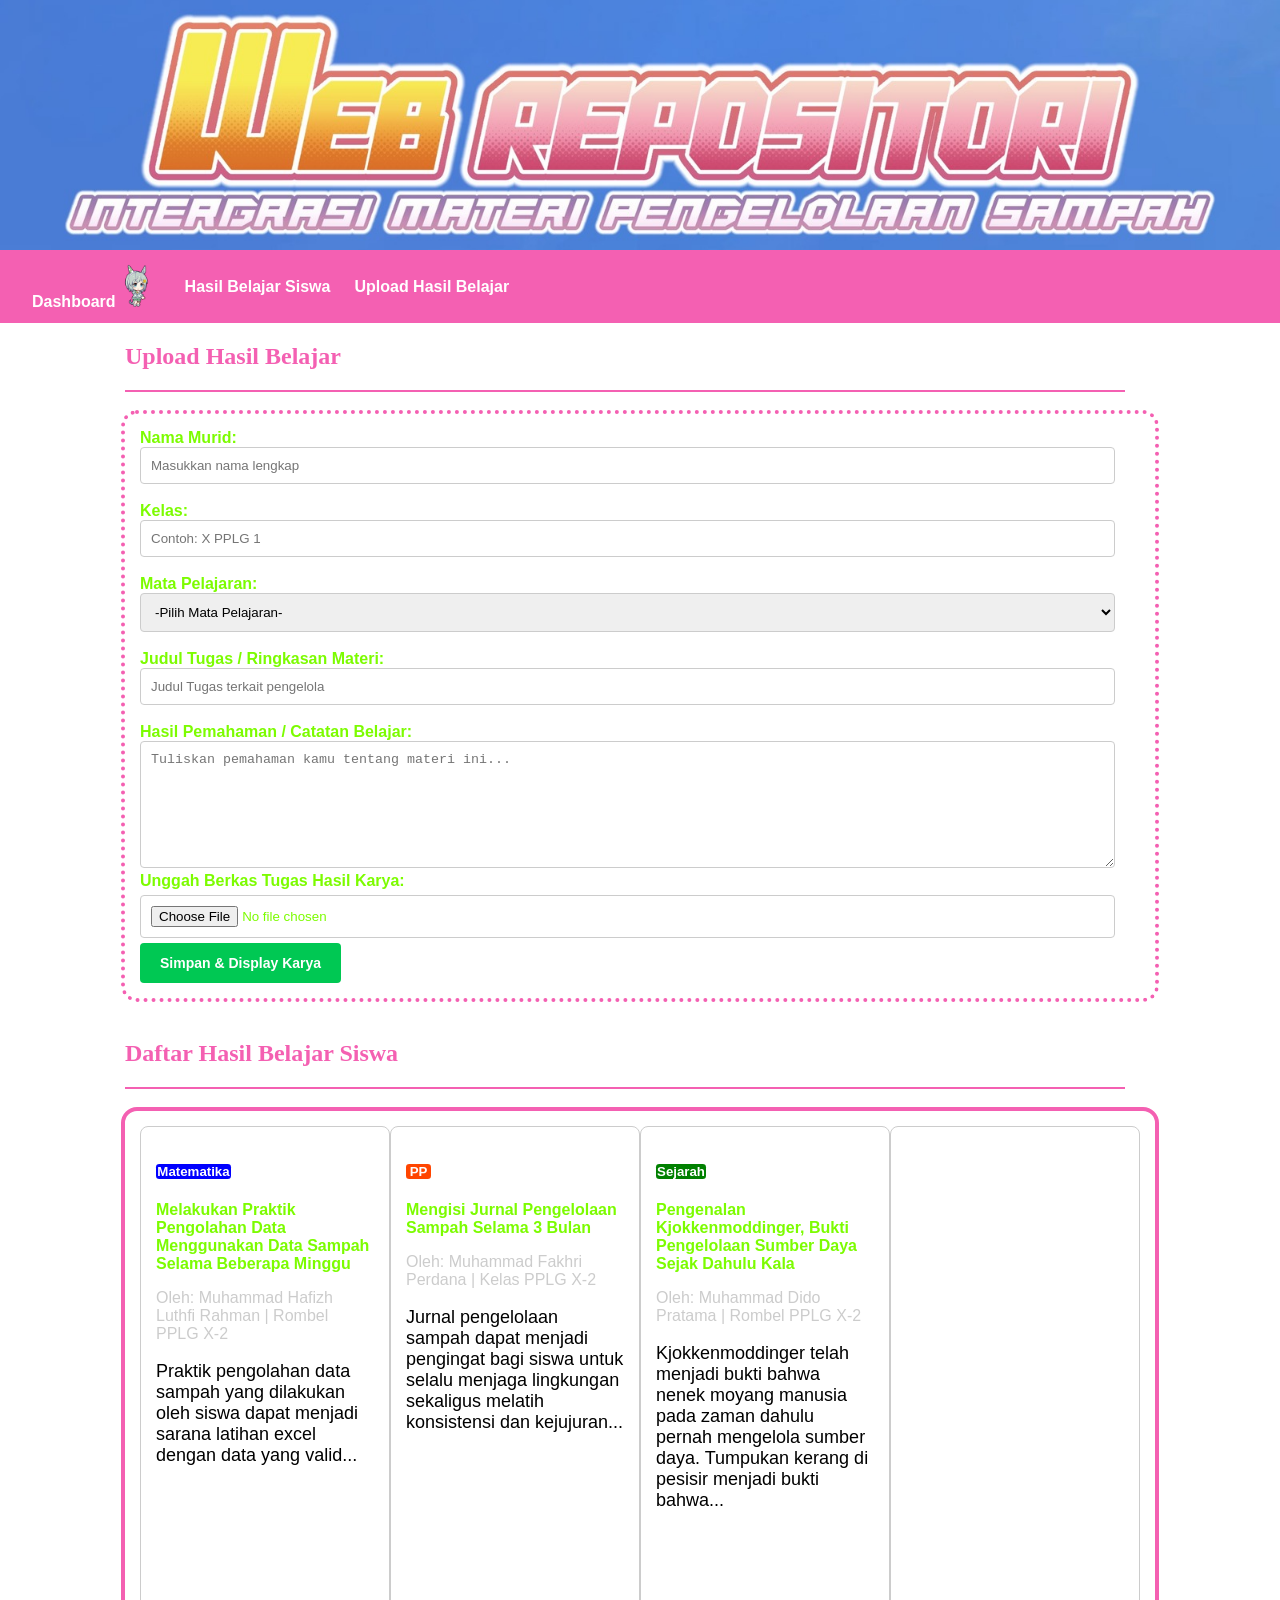
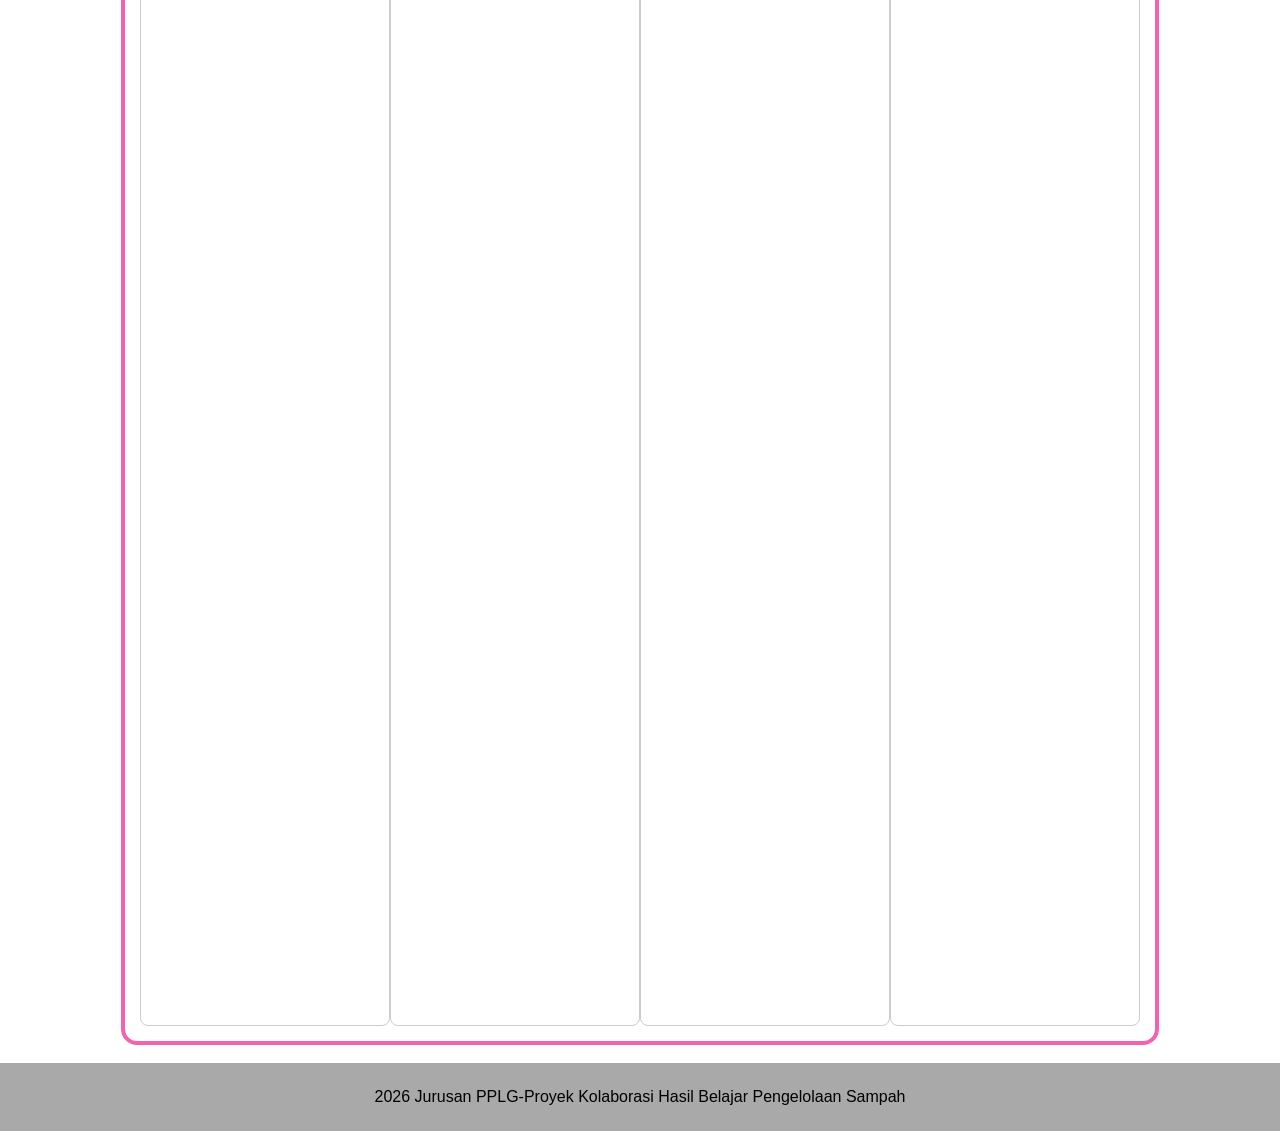
<file: Kelompok 7-Muhammad Dido Pratama, Muhammad Fakhri Perdana, Muhammad Hafizh Luthfi Rahman/HTML/index.html>
<!DOCTYPE html>
<html lang="en">
<head>
    <meta charset="UTF-8">
    <meta name="viewport" content="width=device-width, initial-scale=1.0">
    <title>Document</title>
    <link rel="stylesheet" href="../styling/style.css">
</head>
<body>
    
    <header>
        
    </header>
    <main>
        <nav class="navigation">
            <div>
                <ul>
                    <li><a href="dash.html" target="_blank" rel="noopener noreferrer" id="dashboard">Dashboard</a><img src="../Images/Icons/seiunsky1.png" class="char"></li>
                    <li><a href="#hasilBelajar">Hasil Belajar Siswa</a></li>
                    <li><a href="#upload">Upload Hasil Belajar</a></li>
                </ul>
            </div>
        </nav>

        <nav class="subjudul" id="upload">
            <h2>Upload Hasil Belajar</h2>
        </nav> 
        <br>
        <section class="box">
            Nama Murid: <br>
            <input class="inp" type="text" id="name" required minlength="3" placeholder="Masukkan nama lengkap"> <br><br>
            Kelas: <br>
            <input class="inp" type="text" id="class" placeholder="Contoh: X PPLG 1"> <br><br>
            Mata Pelajaran: <br>
            <select name="mapel" class="inp" id="mapel">
                <option value="Mapel">-Pilih Mata Pelajaran-</option>
                <option value="PP">PP</option>
                <option value="PABP">PABP</option>
                <option value="B. Inggris">B. Inggris</option>
                <option value="B. Indonesia">B. Indonesia</option>
                <option value="PIPAS">PIPAS</option>
            </select> <br><br>
            Judul Tugas / Ringkasan Materi: <br> <input type="text" class="inp" id="title" placeholder="Judul Tugas terkait pengelola"> <br> <br>
            <label for="catat">Hasil Pemahaman / Catatan Belajar: <br> </label><textarea name="catat" class="inp" id="catat" cols="130" rows="7" placeholder="Tuliskan pemahaman kamu tentang materi ini..."></textarea><br>
            Unggah Berkas Tugas Hasil Karya: <br>
            <section class="choose">
                <input type="file" name="Choose File" id="file"><br>
            </section>
            <input type="submit" value="Simpan & Display Karya" id="sub">
        </section>
        <br>

        

        <nav class="subjudul" id="hasilBelajar">
            <h2>Daftar Hasil Belajar Siswa</h2>
        </nav>
        <br>
        <section class="box2">
            <section class="boxin">
            <h5 class="subJ" id="MTK">Matematika</h5>
            <p><b>Melakukan Praktik Pengolahan Data Menggunakan Data Sampah Selama Beberapa Minggu</b></p>
            <p class="nama">Oleh: Muhammad Hafizh Luthfi Rahman | Rombel PPLG X-2</p>
            <p class="isi">Praktik pengolahan data sampah yang dilakukan oleh siswa dapat menjadi sarana latihan excel dengan data yang valid...</p>
            </section>
            <br>
            <section class="boxin">
                <h5 class="subJ" id="PP">PP</h5>
                <p><b>Mengisi Jurnal Pengelolaan Sampah Selama 3 Bulan</b></p>
                <p class="nama">Oleh: Muhammad Fakhri Perdana | Kelas PPLG X-2</p>
                <p class="isi">Jurnal pengelolaan sampah dapat menjadi pengingat bagi siswa untuk selalu menjaga lingkungan sekaligus melatih konsistensi dan kejujuran...</p>
            </section>
            <br>
            <section class="boxin">
                <h5 class="subJ" id="Sejarah">Sejarah</h5>
                <p><b>Pengenalan Kjokkenmoddinger, Bukti Pengelolaan Sumber Daya Sejak Dahulu Kala</b></p>
                <p class="nama">Oleh: Muhammad Dido Pratama | Rombel PPLG X-2</p>
                <p class="isi">Kjokkenmoddinger telah menjadi bukti bahwa nenek moyang manusia pada zaman dahulu pernah mengelola sumber daya. Tumpukan kerang di pesisir menjadi bukti bahwa... </p>
            </section>
            <section class="boxin">
                
            </section>
        </section>
    </main>
    <br>
    <footer>
        2026 Jurusan PPLG-Proyek Kolaborasi Hasil Belajar Pengelolaan Sampah
    </footer>
</body>
</html>
</file>
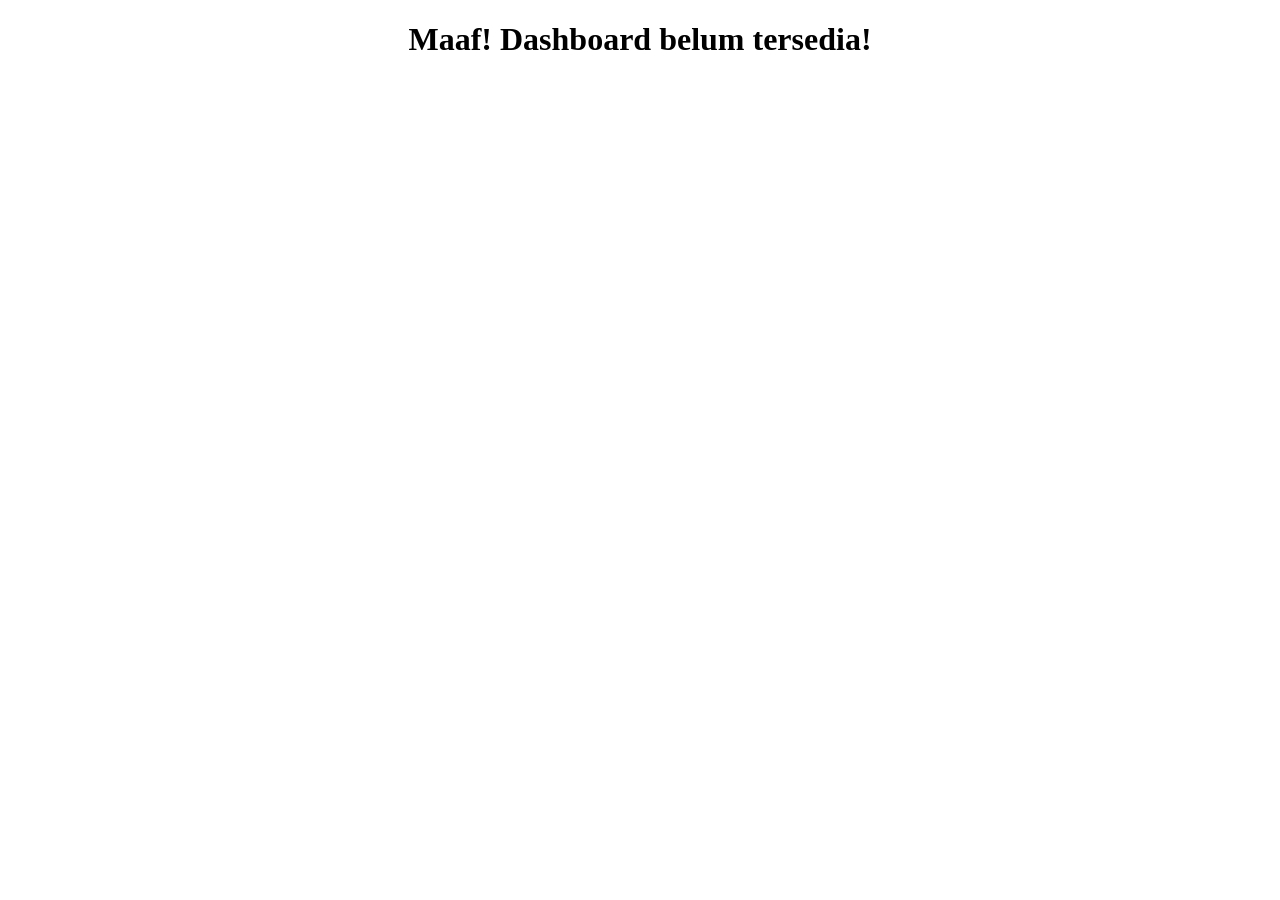
<file: Kelompok 7-Muhammad Dido Pratama, Muhammad Fakhri Perdana, Muhammad Hafizh Luthfi Rahman/HTML/dash.html>
<!DOCTYPE html>
<html lang="en">
<head>
    <meta charset="UTF-8">
    <meta name="viewport" content="width=device-width, initial-scale=1.0">
    <title>Document</title>
</head>
<body>
    <center>
        <h1>Maaf! Dashboard belum tersedia!</h1>
    </center>
    
</body>
</html>
</file>
<file: Kelompok 7-Muhammad Dido Pratama, Muhammad Fakhri Perdana, Muhammad Hafizh Luthfi Rahman/styling/style.css>
body {
    background-color: white;
    margin: 0;
    padding: 0;
    font-family: Arial, Helvetica, sans-serif;
    header {
        width: 1280px;
        max-width: 1280px;
        height: 250px;
        background-image: url('../Images/Header.png');
        background-size: 1000;
        background-position: center;
        background-repeat: no-repeat;
        margin: 0;
        padding: 0;
    }

    .navigation ul {
        background-color: #F460B2;
        width: 100%;
        display: flex;
        align-items: center;
        list-style: none;
        gap: 24px;
        padding: 12px 32px; 
        margin: 0;
    }
    
    .navigation a {
        color: white;
        text-decoration: none;
        font-weight: bold;
    }

    .char {
        width: 45px;
        align-self: center;
    }
    .subjudul {
        margin-left: 125px;
        text-align: left;
        font-family: fantasy;
        color: #F460B2;
        padding-bottom: 0px;
        border-bottom: 2px solid #F460B2;
        width: 1000px;
    }
    .box {
        width: 1000px;
        padding: 15px;
        border: 4px solid #F460B2;
        margin: auto;
        background-color: white;
        border-radius: 1em;
        font-family: Arial, Helvetica, sans-serif;
        font-weight: bold;
        color: #7CFC00;
        border-style: dotted;
    }
    .box2 {
        width: 1000px;
        height: 1500px;
        padding: 15px;
        border: 4px solid #F460B2;
        margin: auto;
        background-color: white;
        border-radius: 1em;
        font-family: Arial, Helvetica, sans-serif;
        font-weight: bold;
        color: #7CFC00;
        display: flex;
        gap: 1;
        gap: 2;
        gap: 3;
    }
    .choose {
        width: 975px;
        margin-top: 5px;
        margin-bottom: 5px;
        padding: 10px;
        border: 1px solid #ccc;
        background-color: white;
        border-radius: 4px;
        box-sizing: border-box;
    }
    .inp {
        width: 975px;
        padding: 10px;
        border: 1px solid #ccc;
        border-radius: 4px;
        box-sizing: border-box;
    }
    .boxin {
        width: 950px;
        padding: 15px;
        border: 1px solid #ccc;
        border-radius: 0.5em;
    }
    .nama {
        color: #ccc;
        font-size: medium;
        font-weight: 400;
    }
    .isi {
        color: black;
        font-size: large;
        font-weight: 500;
    }

    #sub {
        background-color: #00c853;
        color: white;
        padding: 12px 20px;
        border: none;
        border-radius: 4px;
        cursor: pointer;
        font-weight: bold;
        font-size: 14px;
    }
    #MTK {
        width: 75px;
        background-color: blue;
        text-align: center;
        color: white;
        border-radius: 0.25em;
    }
    #PP {
        width: 25px;
        background-color: orangered;
        text-align: center;
        color: white;
        border-radius: 0.25em;
    }
    #Sejarah {
        width: 50px;
        background-color: green;
        text-align: center;
        color: white;
        border-radius: 0.25em;
    }
    footer {
        width: 100%;
        background-color: darkgray;
        margin: 0;
        padding: 25px 0;
        text-align: center;
    }
}
</file>
